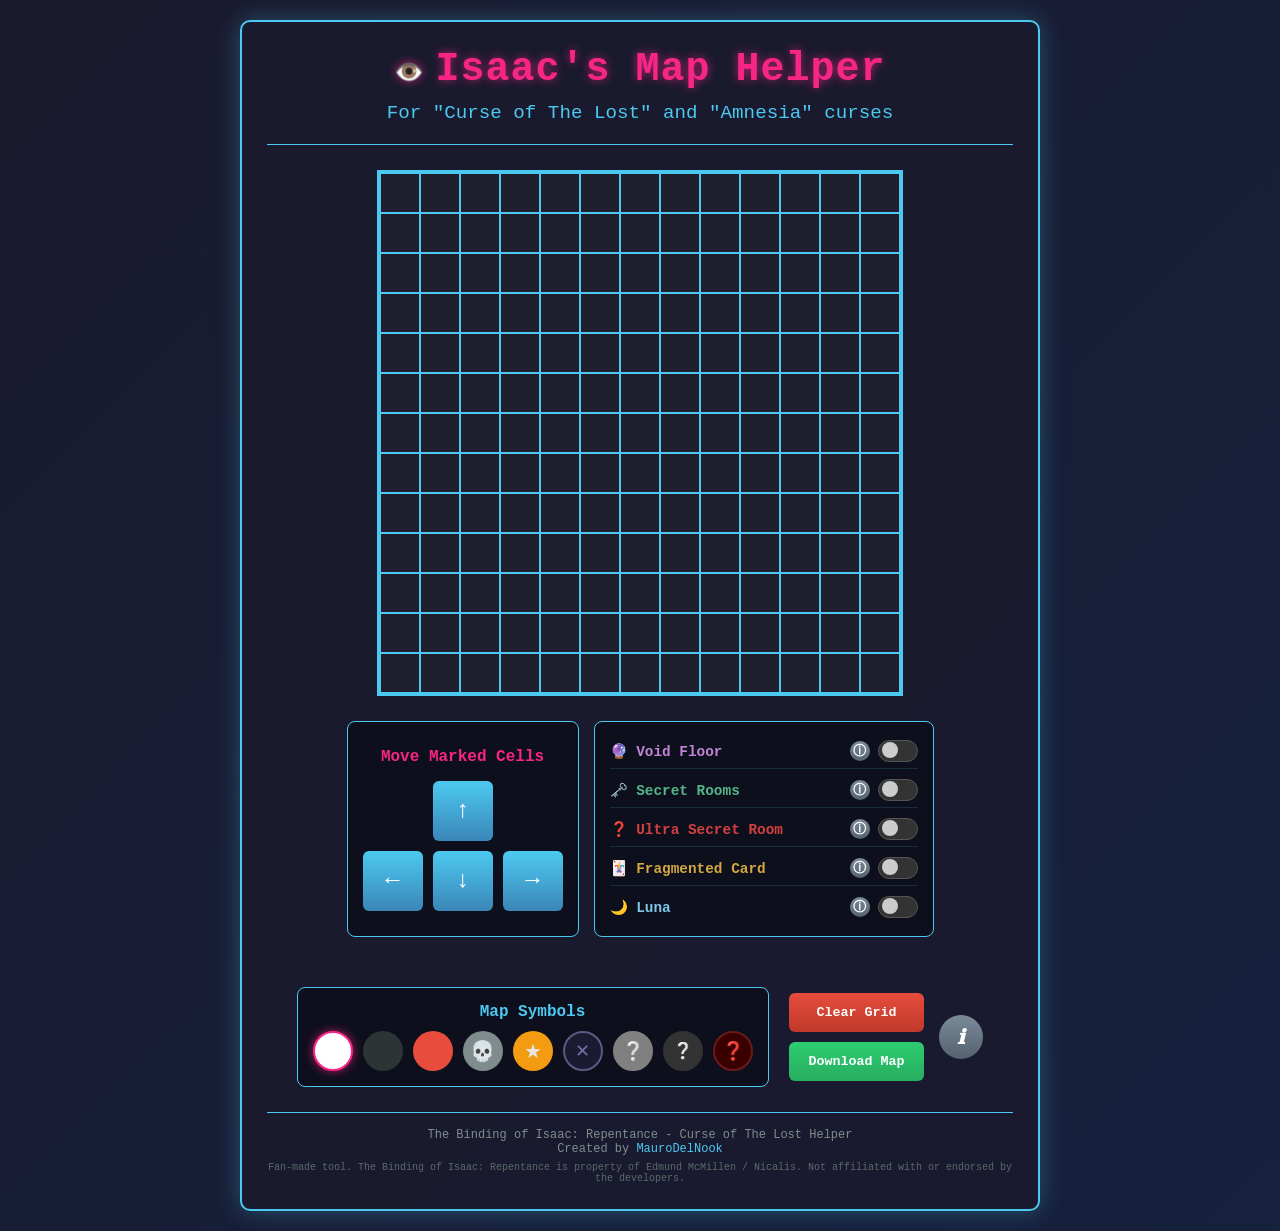
<file: index.html>
<!DOCTYPE html>
<html lang="en">
<head>
    <meta charset="UTF-8">
    <meta name="viewport" content="width=device-width, initial-scale=1.0">
    <title>Isaac's Map Helper - Curse of The Lost</title>
    <link rel="stylesheet" href="style.css">
</head>
<body>
    <div class="container">
        <div class="header">
            <h1><span class="isaac-icon">👁️</span>Isaac's Map Helper</h1>
            <p class="subtitle">For "Curse of The Lost" and "Amnesia" curses</p>
        </div>

        <div class="grid-container">
            <div class="grid" id="grid"></div>
        </div>

        <div class="main-controls-row">
            <div class="nav-controls">
                <div class="nav-title">Move Marked Cells</div>
                <div class="nav-row">
                    <button class="nav-btn" id="up-btn">↑</button>
                </div>
                <div class="nav-row">
                    <button class="nav-btn" id="left-btn">←</button>
                    <button class="nav-btn" id="down-btn">↓</button>
                    <button class="nav-btn" id="right-btn">→</button>
                </div>
            </div>

            <div class="toggles-panel">
                <div class="toggle-compact-row">
                    <span class="toggle-compact-name void-label">🔮 Void Floor</span>
                    <button type="button" class="info-icon-btn" data-tooltip-target="void-tooltip" aria-label="About Void Floor toggle">ⓘ</button>
                    <span class="toggle-tooltip" id="void-tooltip" role="tooltip">Enable to detect which boss rooms could contain Delirium.</span>
                    <label class="toggle-switch toggle-switch-sm">
                        <input type="checkbox" id="void-toggle">
                        <span class="toggle-slider"></span>
                    </label>
                </div>

                <div class="toggle-compact-row">
                    <span class="toggle-compact-name secret-label">🗝️ Secret Rooms</span>
                    <button type="button" class="info-icon-btn" data-tooltip-target="secret-tooltip" aria-label="About Secret Rooms toggle">ⓘ</button>
                    <span class="toggle-tooltip" id="secret-tooltip" role="tooltip">Detect possible Secret Room &amp; Super Secret Room locations.</span>
                    <label class="toggle-switch toggle-switch-sm">
                        <input type="checkbox" id="secret-toggle">
                        <span class="toggle-slider"></span>
                    </label>
                </div>

                <div class="toggle-compact-row">
                    <span class="toggle-compact-name usr-label">❓ Ultra Secret Room</span>
                    <button type="button" class="info-icon-btn" data-tooltip-target="usr-tooltip" aria-label="About Ultra Secret Room toggle">ⓘ</button>
                    <span class="toggle-tooltip" id="usr-tooltip" role="tooltip">Detect possible Ultra Secret Room locations (isolated spots reachable via Red Rooms).</span>
                    <label class="toggle-switch toggle-switch-sm">
                        <input type="checkbox" id="usr-toggle">
                        <span class="toggle-slider"></span>
                    </label>
                </div>

                <div class="toggle-compact-row">
                    <span class="toggle-compact-name fragmented-label">🃏 Fragmented Card</span>
                    <button type="button" class="info-icon-btn" data-tooltip-target="fragmented-tooltip" aria-label="About Fragmented Card toggle">ⓘ</button>
                    <span class="toggle-tooltip" id="fragmented-tooltip" role="tooltip">Two Secret Rooms exist on this floor instead of one.</span>
                    <label class="toggle-switch toggle-switch-sm">
                        <input type="checkbox" id="fragmented-toggle">
                        <span class="toggle-slider"></span>
                    </label>
                </div>

                <div class="toggle-compact-row">
                    <span class="toggle-compact-name luna-label">🌙 Luna</span>
                    <button type="button" class="info-icon-btn" data-tooltip-target="luna-tooltip" aria-label="About Luna toggle">ⓘ</button>
                    <span class="toggle-tooltip" id="luna-tooltip" role="tooltip">An extra Secret Room and an extra Super Secret Room exist on this floor.</span>
                    <label class="toggle-switch toggle-switch-sm">
                        <input type="checkbox" id="luna-toggle">
                        <span class="toggle-slider"></span>
                    </label>
                </div>
            </div>
        </div>

        <div class="detection-panels">
            <div class="void-info" id="void-info" style="display:none">
                <div class="detection-panel-title void-label">🔮 The Void Floor</div>
                <div id="void-stats">No boss rooms marked yet. Use the skull (💀) symbol to mark them.</div>
                <div class="void-legend">
                    <span class="legend-possible">⚠ Possible Delirium — fits a 2×2 block within bounds with no overlapping rooms</span>
                    <span class="legend-impossible">✕ Ruled Out — no valid 2×2 expansion exists (out of bounds or blocked by another room)</span>
                </div>
            </div>

            <div class="secret-info" id="secret-info" style="display:none">
                <div class="detection-panel-title secret-label">🗝️ Secret Rooms</div>
                <div id="secret-stats">No rooms marked yet. Mark rooms to detect possible Secret Room locations.</div>
                <div class="secret-legend">
                    <span class="legend-sr">🗝 Possible Secret Room — adjacent to 3–4 rooms (narrows to 2, or 1 if SSR is known, when no better spots exist)</span>
                    <span class="legend-ssr">⭐ Possible Super Secret Room — adjacent to 1 room (dead end)</span>
                    <span class="legend-wall-info">Green edge strip = unchecked wall · Red edge strip = already checked (no bomb needed)</span>
                    <span class="legend-found-note">Once found, mark with ❔ from Map Symbols to stop detection for that type.</span>
                </div>
            </div>

            <div class="usr-info" id="usr-info" style="display:none">
                <div class="detection-panel-title usr-label">❓ Ultra Secret Room</div>
                <div id="usr-stats">No rooms marked yet. Mark rooms to detect possible USR locations.</div>
                <div class="usr-legend">
                    <span class="legend-usr">❓ Possible USR — isolated cell with 3+ connections to non-red rooms via adjacent Red Rooms (falls back to 2, then 1)</span>
                    <span class="legend-usr-note">Red rooms adjacent to Boss, Secret, or Super Secret Rooms don't count as valid paths.</span>
                    <span class="legend-usr-note">Once found, mark with ❓ from Map Symbols to stop detection.</span>
                </div>
            </div>

            <div class="fragmented-info" id="fragmented-info" style="display:none">
                <div class="detection-panel-title fragmented-label">🃏 Fragmented Card</div>
                <div class="fragmented-note">Two Secret Rooms on this floor — mark both with ❔ once found.</div>
            </div>

            <div class="luna-info" id="luna-info" style="display:none">
                <div class="detection-panel-title luna-label">🌙 Luna</div>
                <div class="luna-note">This floor has 2 Super Secret Rooms (and an extra Secret Room) — mark each with ❔ once found. Stacks with Fragmented Card for up to 3 Secret Rooms. None of them can be adjacent to each other.</div>
            </div>
        </div>

        <div class="controls">
            <div class="color-selector">
                <div class="color-selector-title">Map Symbols</div>
                <div class="color-options">
                    <div class="color-option color-white selected" data-color="white" title="Visited Room"></div>
                    <div class="color-option color-black" data-color="black" title="Unvisited Room"></div>
                    <div class="color-option color-red" data-color="red" title="Red Room"></div>
                    <div class="color-option color-skull" data-color="skull" title="Boss Room">💀</div>
                    <div class="color-option color-other" data-color="other" title="Other Room (Treasure, Sacrifice, etc.)">★</div>
                    <div class="color-option color-empty-room" data-color="empty-room" title="Empty Room (no room here)">✕</div>
                    <div class="color-option color-sr" data-color="sr" title="Secret Room (found)">❔</div>
                    <div class="color-option color-ssr" data-color="ssr" title="Super Secret Room (found)">❔</div>
                    <div class="color-option color-usr" data-color="usr" title="Ultra Secret Room (found)">❓</div>
                </div>
            </div>

            <div class="buttons">
                <div class="buttons-stack">
                    <button id="clear-btn" class="clear-btn">Clear Grid</button>
                    <button id="download-btn" class="download-btn">Download Map</button>
                </div>
                <button id="info-btn" class="info-btn" type="button" title="How to use" aria-haspopup="dialog" aria-controls="info-modal" aria-label="Show instructions">ℹ</button>
            </div>
        </div>

        <div class="footer">
            <p>The Binding of Isaac: Repentance - Curse of The Lost Helper</p>
            <p>Created by <a href="https://github.com/MauroDelNook" class="github-link" id="github-link">MauroDelNook</a></p>
            <p class="disclaimer">Fan-made tool. The Binding of Isaac: Repentance is property of Edmund McMillen / Nicalis. Not affiliated with or endorsed by the developers.</p>
        </div>
    </div>

    <div class="info-modal-overlay" id="info-modal-overlay" style="display:none">
        <div class="info-modal" id="info-modal" role="dialog" aria-modal="true" aria-labelledby="info-modal-title">
            <div class="info-modal-header">
                <h2 id="info-modal-title"><span class="isaac-icon">👁️</span>How to Use</h2>
                <button class="info-modal-close" id="info-modal-close" type="button" aria-label="Close instructions">✕</button>
            </div>
            <div class="info-modal-body">
                <p>➤ Start from the center cell — that's your spawn room. Click to mark, click again to clear.</p>
                <p>➤ Use arrow buttons to shift the whole map if your starting position was off.</p>
                <p>➤ Mark confirmed empty spots with ✕ — it improves Delirium detection accuracy.</p>
                <p>➤ Special room shapes (2×2, L-shaped, narrow) aren't supported — mark each cell individually.</p>
                <p>➤ Enable Secret Rooms to highlight likely Secret / Super Secret Room spots. Click a room's edge strips to cross out walls you've already checked.</p>
                <p>➤ Enable Fragmented Card if you have this trinket — a second Secret Room exists on this floor.</p>
                <p>➤ Enable Luna if this floor has its effect — one extra Secret Room and one extra Super Secret Room exist. Stacks with Fragmented Card for up to 3 Secret Rooms.</p>
                <p>➤ Enable Ultra Secret Room to find isolated spots reachable only via Red Rooms. Mark with ❓ once found.</p>
                <p>➤ Mark potential Red Rooms to plan which wall to open — if the Red Room is adjacent to the USR, its door opens automatically when you enter.</p>
            </div>
        </div>
    </div>

    <script src="script.js"></script>

    <!--
        Edmund McMillen. You little fucker. You made a shit of piece with your trash Isaac.
        It's fucking bad this trash game. I will become back my money.
        I hope you will in your next time a cow; on a trash farm, you sucker.

        (Still bought it on 3 platforms tho)
    -->
</body>
</html>
</file>
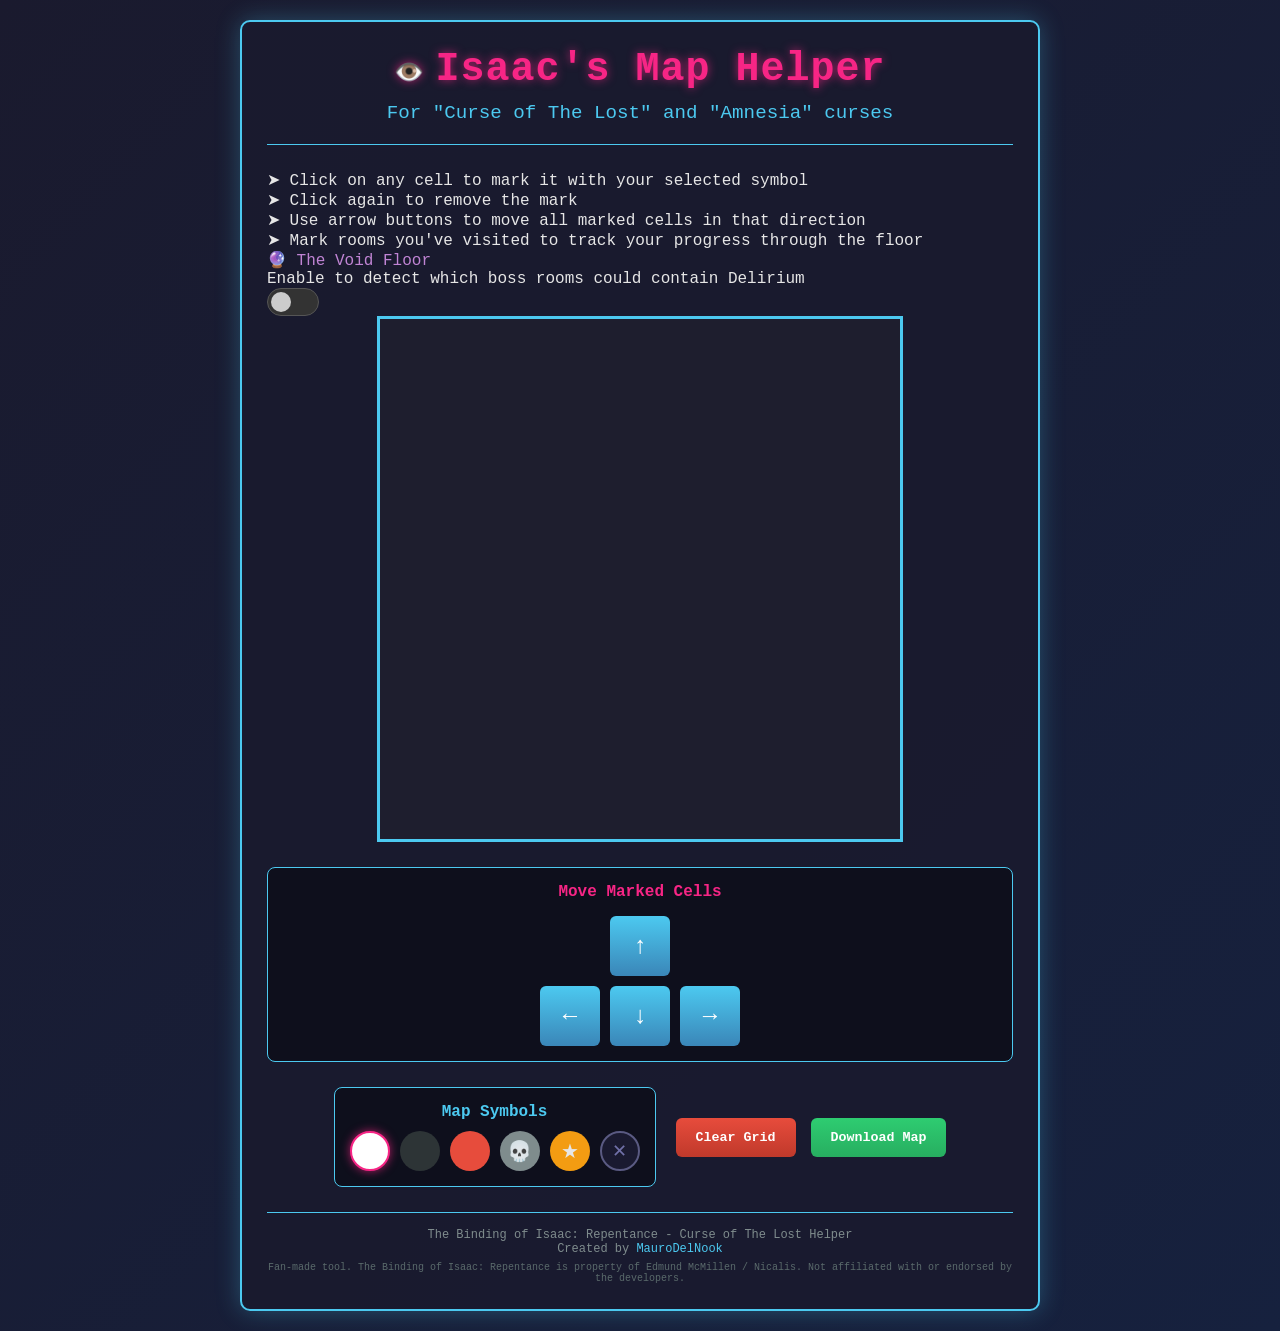
<file: isaacCurseOfTheLost.html>
<!DOCTYPE html>
<html lang="en">
<head>
    <meta charset="UTF-8">
    <meta name="viewport" content="width=device-width, initial-scale=1.0">
    <title>Isaac's Map Helper - Curse of The Lost</title>
    <link rel="stylesheet" href="style.css">
</head>
<body>
    <div class="container">
        <div class="header">
            <h1><span class="isaac-icon">👁️</span>Isaac's Map Helper</h1>
            <p class="subtitle">For "Curse of The Lost" and "Amnesia" curses</p>
        </div>

        <div class="instructions">
            <p>➤ Click on any cell to mark it with your selected symbol</p>
            <p>➤ Click again to remove the mark</p>
            <p>➤ Use arrow buttons to move all marked cells in that direction</p>
            <p>➤ Mark rooms you've visited to track your progress through the floor</p>
        </div>

        <div class="void-section">
            <div class="void-toggle-row">
                <div>
                    <div class="void-label">🔮 The Void Floor</div>
                    <div class="void-description">Enable to detect which boss rooms could contain Delirium</div>
                </div>
                <label class="toggle-switch">
                    <input type="checkbox" id="void-toggle">
                    <span class="toggle-slider"></span>
                </label>
            </div>
            <div class="void-info" id="void-info" style="display:none">
                <div id="void-stats">No boss rooms marked yet. Use the skull (💀) symbol to mark them.</div>
                <div class="void-legend">
                    <span class="legend-possible">⚠ Possible Delirium — fits a 2×2 block within bounds with no overlapping rooms</span>
                    <span class="legend-impossible">✕ Ruled Out — no valid 2×2 expansion exists (out of bounds or blocked by another room)</span>
                </div>
            </div>
        </div>

        <div class="grid-container">
            <div class="grid" id="grid"></div>
        </div>

        <div class="nav-controls">
            <div class="nav-title">Move Marked Cells</div>
            <div class="nav-row">
                <button class="nav-btn" id="up-btn">↑</button>
            </div>
            <div class="nav-row">
                <button class="nav-btn" id="left-btn">←</button>
                <button class="nav-btn" id="down-btn">↓</button>
                <button class="nav-btn" id="right-btn">→</button>
            </div>
        </div>

        <div class="controls">
            <div class="color-selector">
                <div class="color-selector-title">Map Symbols</div>
                <div class="color-options">
                    <div class="color-option color-white selected" data-color="white" title="Visited Room"></div>
                    <div class="color-option color-black" data-color="black" title="Unvisited Room"></div>
                    <div class="color-option color-red" data-color="red" title="Red Room"></div>
                    <div class="color-option color-skull" data-color="skull" title="Boss Room">💀</div>
                    <div class="color-option color-other" data-color="other" title="Other Room (Treasure, Sacrifice, etc.)">★</div>
                    <div class="color-option color-empty-room" data-color="empty-room" title="Empty Room (no room here)">✕</div>
                </div>
            </div>

            <div class="buttons">
                <button id="clear-btn" class="clear-btn">Clear Grid</button>
                <button id="download-btn" class="download-btn">Download Map</button>
            </div>
        </div>

        <div class="footer">
            <p>The Binding of Isaac: Repentance - Curse of The Lost Helper</p>
            <p>Created by <a href="https://github.com/MauroDelNook" class="github-link" id="github-link">MauroDelNook</a></p>
            <p class="disclaimer">Fan-made tool. The Binding of Isaac: Repentance is property of Edmund McMillen / Nicalis. Not affiliated with or endorsed by the developers.</p>
        </div>
    </div>

    <script src="script.js"></script>

    <!--
        Edmund McMillen. You little fucker. You made a shit of piece with your trash Isaac.
        It's fucking bad this trash game. I will become back my money.
        I hope you will in your next time a cow; on a trash farm, you sucker.

        (Still bought it on 3 platforms tho)
    -->
</body>
</html>
</file>
<file: style.css>
* {
    margin: 0;
    padding: 0;
    box-sizing: border-box;
}

body {
    font-family: 'Courier New', monospace;
    background: linear-gradient(135deg, #1a1a2e 0%, #16213e 100%);
    color: #e6e6e6;
    display: flex;
    justify-content: center;
    align-items: center;
    min-height: 100vh;
    padding: 20px;
}

.container {
    background: rgba(26, 26, 46, 0.9);
    border: 2px solid #4cc9f0;
    border-radius: 10px;
    padding: 25px;
    box-shadow: 0 0 25px rgba(76, 201, 240, 0.3);
    max-width: 800px;
    width: 100%;
}

.header {
    text-align: center;
    margin-bottom: 25px;
    border-bottom: 1px solid #4cc9f0;
    padding-bottom: 15px;
}

h1 {
    font-size: 2.5rem;
    color: #f72585;
    text-shadow: 0 0 10px rgba(247, 37, 133, 0.7);
    margin-bottom: 10px;
    letter-spacing: 1px;
}

.subtitle {
    color: #4cc9f0;
    font-size: 1.2rem;
    margin-bottom: 5px;
}

.void-label { color: #c084d4; }
.secret-label { color: #52b788; }
.usr-label { color: #d44040; }
.fragmented-label { color: #d4a840; }
.luna-label { color: #7ec8e8; }

/* ── Toggle switch ── */
.toggle-switch {
    position: relative;
    display: inline-block;
    width: 52px;
    height: 28px;
    flex-shrink: 0;
}

.toggle-switch.toggle-switch-sm {
    width: 40px;
    height: 22px;
}

.toggle-switch-sm .toggle-slider::before {
    height: 16px;
    width: 16px;
}

.toggle-switch-sm input:checked + .toggle-slider::before {
    transform: translateX(18px);
}

.toggle-switch input {
    opacity: 0;
    width: 0;
    height: 0;
}

.toggle-slider {
    position: absolute;
    cursor: pointer;
    top: 0; left: 0; right: 0; bottom: 0;
    background-color: #333;
    border-radius: 28px;
    transition: 0.3s;
    border: 1px solid #555;
}

.toggle-slider::before {
    position: absolute;
    content: '';
    height: 20px;
    width: 20px;
    left: 3px;
    bottom: 3px;
    background-color: #ccc;
    border-radius: 50%;
    transition: 0.3s;
}

.toggle-switch input:checked + .toggle-slider {
    background-color: #7b2d8b;
    border-color: #a040b8;
    box-shadow: 0 0 8px rgba(160, 64, 184, 0.6);
}

.toggle-switch input:checked + .toggle-slider::before {
    transform: translateX(24px);
    background-color: #ffffff;
}

/* ── Toggles panel (beside Move Marked Cells) ── */
.main-controls-row {
    display: flex;
    align-items: stretch;
    justify-content: center;
    gap: 15px;
    margin-bottom: 25px;
    flex-wrap: wrap;
}

.main-controls-row .nav-controls {
    margin-bottom: 0;
    justify-content: center;
}

.toggles-panel {
    flex: 1;
    min-width: 240px;
    max-width: 340px;
    display: flex;
    flex-direction: column;
    gap: 4px;
    background: rgba(10, 10, 20, 0.7);
    padding: 12px 15px;
    border-radius: 8px;
    border: 1px solid #4cc9f0;
}

.toggle-compact-row {
    position: relative;
    display: flex;
    align-items: center;
    gap: 8px;
    padding: 6px 0;
    border-bottom: 1px solid rgba(76, 201, 240, 0.15);
}

.toggle-compact-row:last-child { border-bottom: none; }

.toggle-compact-name {
    font-weight: bold;
    font-size: 0.9rem;
    flex: 1;
    white-space: nowrap;
    overflow: hidden;
    text-overflow: ellipsis;
}

.info-icon-btn {
    width: 20px;
    height: 20px;
    min-width: 20px;
    border-radius: 50%;
    padding: 0;
    font-size: 13px;
    line-height: 1;
    flex-shrink: 0;
    background: linear-gradient(to bottom, #7b8a99, #55636f);
}

.info-icon-btn:hover,
.info-icon-btn.active {
    background: linear-gradient(to bottom, #4cc9f0, #3a86b8);
}

.toggle-tooltip {
    display: none;
    position: absolute;
    top: 100%;
    right: 0;
    width: 230px;
    max-width: 70vw;
    margin-top: 6px;
    padding: 10px 12px;
    background: #0f0f1e;
    border: 1px solid #4cc9f0;
    border-radius: 6px;
    box-shadow: 0 4px 14px rgba(0, 0, 0, 0.5);
    font-size: 0.78rem;
    font-style: italic;
    line-height: 1.4;
    color: #cfe8f5;
    z-index: 20;
}

.toggle-tooltip.active { display: block; }

/* ── Detection panels (stats & legends, shown when a toggle is on) ── */
.detection-panels {
    display: flex;
    flex-direction: column;
    gap: 15px;
    margin-bottom: 25px;
}

.detection-panel-title {
    font-weight: bold;
    font-size: 1.05rem;
    margin-bottom: 10px;
}

.void-info {
    background: rgba(15, 5, 25, 0.85);
    border-radius: 8px;
    padding: 15px;
    border: 1px solid #7b2d8b;
}

#void-stats {
    color: #e6e6e6;
    margin-bottom: 10px;
    font-size: 0.9rem;
    line-height: 1.5;
}

.stat-possible { color: #ffd700; font-weight: bold; }
.stat-impossible { color: #888; }

.void-legend {
    display: flex;
    flex-direction: column;
    gap: 4px;
    font-size: 0.8rem;
}

.legend-possible { color: #ffd700; }
.legend-impossible { color: #888; }

/* ── Secret Room section ── */
#secret-toggle:checked + .toggle-slider {
    background-color: #1a6b3a;
    border-color: #52b788;
    box-shadow: 0 0 8px rgba(82, 183, 136, 0.6);
}

.secret-info {
    background: rgba(5, 20, 10, 0.85);
    border-radius: 8px;
    padding: 15px;
    border: 1px solid #1a6b3a;
}

#secret-stats {
    color: #e6e6e6;
    margin-bottom: 10px;
    font-size: 0.9rem;
    line-height: 1.5;
}

.stat-sr  { color: #c0c0c0; font-weight: bold; }
.stat-ssr { color: #909090; font-weight: bold; }

.secret-legend {
    display: flex;
    flex-direction: column;
    gap: 4px;
    font-size: 0.8rem;
}

.legend-sr       { color: #c0c0c0; }
.legend-ssr      { color: #909090; }
.legend-wall-info  { color: #7a9a8a; font-style: italic; }
.legend-found-note { color: #7a9a8a; font-style: italic; }

/* ── Ultra Secret Room section ── */
#usr-toggle:checked + .toggle-slider {
    background-color: #6b1a1a;
    border-color: #c03030;
    box-shadow: 0 0 8px rgba(192, 48, 48, 0.6);
}

.usr-info {
    background: rgba(15, 3, 3, 0.85);
    border-radius: 8px;
    padding: 15px;
    border: 1px solid #6b1a1a;
}

#usr-stats {
    color: #e6e6e6;
    margin-bottom: 10px;
    font-size: 0.9rem;
    line-height: 1.5;
}

.stat-usr { color: #d44040; font-weight: bold; }

.usr-legend {
    display: flex;
    flex-direction: column;
    gap: 4px;
    font-size: 0.8rem;
}

.legend-usr      { color: #c04040; }
.legend-usr-note { color: #7a4040; font-style: italic; }

/* ── Fragmented Card section ── */
#fragmented-toggle:checked + .toggle-slider {
    background-color: #6b5210;
    border-color: #d4a840;
    box-shadow: 0 0 8px rgba(212, 168, 64, 0.6);
}

.fragmented-info {
    background: rgba(20, 15, 5, 0.85);
    border-radius: 8px;
    padding: 15px;
    border: 1px solid #6b5210;
}

.fragmented-note {
    color: #c0902a;
    font-size: 0.85rem;
    font-style: italic;
}

/* ── Luna section ── */
#luna-toggle:checked + .toggle-slider {
    background-color: #2d4a8b;
    border-color: #7ec8e8;
    box-shadow: 0 0 8px rgba(126, 200, 232, 0.6);
}

.luna-info {
    background: rgba(5, 10, 25, 0.85);
    border-radius: 8px;
    padding: 15px;
    border: 1px solid #2d4a8b;
}

.luna-note {
    color: #6aa0c8;
    font-size: 0.85rem;
    font-style: italic;
}

/* ── Grid ── */
.grid-container {
    display: flex;
    justify-content: center;
    margin-bottom: 25px;
}

.grid {
    display: grid;
    grid-template-columns: repeat(13, 40px);
    grid-template-rows: repeat(13, 40px);
    gap: 0;
    border: 3px solid #4cc9f0;
    background-color: #1e1e2e;
}

.cell {
    width: 40px;
    height: 40px;
    border: 1px solid #4cc9f0;
    cursor: pointer;
    display: flex;
    justify-content: center;
    align-items: center;
    font-size: 24px;
    transition: background-color 0.2s, opacity 0.2s;
    position: relative;
}

.cell:hover {
    background-color: rgba(76, 201, 240, 0.2) !important;
}

.cell-text {
    position: relative;
    z-index: 1;
    pointer-events: none;
}

.cell.marked-white    { background-color: #ffffff; }
.cell.marked-black    { background-color: #2d3436; }
.cell.marked-red      { background-color: #e74c3c; }
.cell.marked-skull    { background-color: #7f8c8d; }
.cell.marked-other { background-color: #f39c12; }

.cell.marked-empty-room {
    background-color: #1a1a30;
    color: #5a5a82;
    font-size: 18px;
}

.cell.marked-sr {
    background-color: #808080;
    color: #ffffff;
    font-size: 20px;
}

.cell.marked-ssr {
    background-color: #333333;
    color: #ffffff;
    font-size: 18px;
}

.cell.marked-usr {
    background-color: #3a0000;
    color: #ffffff;
    font-size: 18px;
}

/* ── Delirium indicators ── */
.cell.boss-possible {
    animation: pulseGold 1.8s ease-in-out infinite;
}

.cell.boss-possible::after {
    content: '⚠';
    position: absolute;
    top: 1px;
    right: 2px;
    font-size: 9px;
    color: #ffd700;
    pointer-events: none;
    line-height: 1;
}

.cell.boss-impossible {
    opacity: 0.55;
}

.cell.boss-impossible::after {
    content: '✕';
    position: absolute;
    font-size: 22px;
    color: rgba(0, 0, 0, 0.6);
    font-weight: bold;
    pointer-events: none;
}

@keyframes pulseGold {
    0%, 100% { box-shadow: inset 0 0 0 2px #ffd700, 0 0 6px rgba(255,215,0,0.3); }
    50%       { box-shadow: inset 0 0 0 2px #ffd700, 0 0 16px rgba(255,215,0,0.85); }
}

/* ── Secret Room wall strips ── */
.wall {
    position: absolute;
    z-index: 10;
    opacity: 0;
    pointer-events: none;
    transition: opacity 0.15s, background-color 0.15s;
    border-radius: 2px;
}

.wall-n { top: 0;    left: 3px;  right: 3px;  height: 8px; }
.wall-s { bottom: 0; left: 3px;  right: 3px;  height: 8px; }
.wall-e { top: 3px;  right: 0;   bottom: 3px; width: 8px;  }
.wall-w { top: 3px;  left: 0;    bottom: 3px; width: 8px;  }

.wall.wall-active {
    opacity: 1;
    pointer-events: auto;
    cursor: pointer;
    background: rgba(82, 183, 136, 0.35);
}

.wall.wall-active:hover {
    background: rgba(82, 183, 136, 0.65);
}

.wall.wall-active.wall-blocked {
    background: rgba(220, 70, 60, 0.55);
}

.wall.wall-active.wall-blocked:hover {
    background: rgba(220, 70, 60, 0.8);
}

/* ── SR / SSR candidate cells ── */
.cell.sr-candidate {
    animation: pulseSR 1.8s ease-in-out infinite;
}

.cell.sr-candidate::before {
    content: '🗝';
    position: absolute;
    font-size: 9px;
    bottom: 1px;
    left: 2px;
    pointer-events: none;
    line-height: 1;
    z-index: 5;
}

.cell.ssr-candidate {
    animation: pulseSSR 1.8s ease-in-out infinite;
}

.cell.ssr-candidate::before {
    content: '⭐';
    position: absolute;
    font-size: 8px;
    bottom: 1px;
    left: 2px;
    pointer-events: none;
    line-height: 1;
    z-index: 5;
}

@keyframes pulseSR {
    0%, 100% { box-shadow: inset 0 0 0 2px #52b788, 0 0 5px rgba(82, 183, 136, 0.3); }
    50%       { box-shadow: inset 0 0 0 2px #52b788, 0 0 14px rgba(82, 183, 136, 0.85); }
}

@keyframes pulseSSR {
    0%, 100% { box-shadow: inset 0 0 0 2px #c084d4, 0 0 5px rgba(192, 132, 212, 0.3); }
    50%       { box-shadow: inset 0 0 0 2px #c084d4, 0 0 14px rgba(192, 132, 212, 0.85); }
}

/* ── USR candidate cells ── */
.cell.usr-candidate {
    animation: pulseUSR 1.8s ease-in-out infinite;
}

.cell.usr-candidate::after {
    content: '❓';
    position: absolute;
    font-size: 9px;
    top: 1px;
    left: 2px;
    pointer-events: none;
    line-height: 1;
    z-index: 5;
}

@keyframes pulseUSR {
    0%, 100% { box-shadow: inset 0 0 0 2px #d44040, 0 0 5px rgba(212, 64, 64, 0.3); }
    50%       { box-shadow: inset 0 0 0 2px #d44040, 0 0 14px rgba(212, 64, 64, 0.85); }
}

/* ── Controls ── */
.controls {
    display: flex;
    flex-wrap: wrap;
    gap: 20px;
    justify-content: center;
    margin-bottom: 25px;
}

.color-selector {
    display: flex;
    flex-direction: column;
    align-items: center;
    background: rgba(10, 10, 20, 0.7);
    padding: 15px;
    border-radius: 8px;
    border: 1px solid #4cc9f0;
}

.color-selector-title {
    margin-bottom: 10px;
    color: #4cc9f0;
    font-weight: bold;
}

.color-options {
    display: flex;
    gap: 10px;
    flex-wrap: wrap;
    justify-content: center;
}

.color-option {
    width: 40px;
    height: 40px;
    border-radius: 50%;
    cursor: pointer;
    border: 2px solid transparent;
    display: flex;
    justify-content: center;
    align-items: center;
    font-size: 20px;
    transition: all 0.2s;
}

.color-option:hover { transform: scale(1.1); }

.color-option.selected {
    border-color: #f72585;
    box-shadow: 0 0 10px rgba(247, 37, 133, 0.7);
}

.color-white    { background-color: #ffffff; }
.color-black    { background-color: #2d3436; }
.color-red      { background-color: #e74c3c; }
.color-skull    { background-color: #7f8c8d; }
.color-other { background-color: #f39c12; }

.color-empty-room {
    background-color: #1a1a30;
    border-color: #5a5a82 !important;
    color: #7070a8;
    font-size: 18px;
}

.color-empty-room.selected { border-color: #f72585 !important; }

.color-sr {
    background-color: #808080;
    border-color: #808080 !important;
    color: #ffffff;
    font-size: 18px;
}

.color-ssr {
    background-color: #333333;
    border-color: #333333 !important;
    color: #ffffff;
    font-size: 16px;
}

.color-sr.selected, .color-ssr.selected { border-color: #f72585 !important; }

.color-usr {
    background-color: #3a0000;
    border-color: #6b1a1a !important;
    color: #ffffff;
    font-size: 18px;
}

.color-usr.selected { border-color: #f72585 !important; }

.buttons {
    display: flex;
    align-items: center;
    gap: 15px;
}

.buttons-stack {
    display: flex;
    flex-direction: column;
    gap: 10px;
}

.info-btn {
    width: 44px;
    height: 44px;
    border-radius: 50%;
    padding: 0;
    font-size: 20px;
    font-style: italic;
    font-weight: bold;
    flex-shrink: 0;
    background: linear-gradient(to bottom, #7b8a99, #55636f);
}

.info-btn:hover {
    background: linear-gradient(to bottom, #4cc9f0, #3a86b8);
}

button {
    background: linear-gradient(to bottom, #4cc9f0, #3a86b8);
    color: white;
    border: none;
    padding: 12px 20px;
    border-radius: 6px;
    cursor: pointer;
    font-family: 'Courier New', monospace;
    font-weight: bold;
    transition: all 0.2s;
    display: flex;
    align-items: center;
    justify-content: center;
    gap: 8px;
}

button:hover {
    background: linear-gradient(to bottom, #f72585, #b5179e);
    transform: translateY(-2px);
    box-shadow: 0 5px 15px rgba(247, 37, 133, 0.4);
}

button:active { transform: translateY(0); }

.clear-btn    { background: linear-gradient(to bottom, #e74c3c, #c0392b); }
.download-btn { background: linear-gradient(to bottom, #2ecc71, #27ae60); }

.nav-controls {
    display: flex;
    flex-direction: column;
    align-items: center;
    gap: 10px;
    background: rgba(10, 10, 20, 0.7);
    padding: 15px;
    border-radius: 8px;
    margin-bottom: 25px;
    border: 1px solid #4cc9f0;
}

.nav-title {
    color: #f72585;
    font-weight: bold;
    margin-bottom: 5px;
}

.nav-row { display: flex; gap: 10px; }

.nav-btn {
    width: 60px;
    height: 60px;
    font-size: 24px;
    display: flex;
    justify-content: center;
    align-items: center;
    padding: 0;
}

.footer {
    text-align: center;
    color: #7f8c8d;
    font-size: 12px;
    margin-top: 20px;
    border-top: 1px solid #4cc9f0;
    padding-top: 15px;
}

.disclaimer {
    font-size: 10px;
    color: #5a6a6b;
    margin-top: 6px;
}

.github-link {
    color: #4cc9f0;
    text-decoration: none;
    transition: color 0.2s;
}

.github-link:hover {
    color: #f72585;
    text-decoration: underline;
}

@media (max-width: 768px) {
    .grid {
        grid-template-columns: repeat(13, 30px);
        grid-template-rows: repeat(13, 30px);
    }
    .cell { width: 30px; height: 30px; font-size: 18px; }
    .container { padding: 15px; }
    .nav-btn { width: 50px; height: 50px; }
    .color-option { width: 35px; height: 35px; font-size: 16px; }
    h1 { font-size: 2rem; }
    .subtitle { font-size: 1rem; }
}

@media (max-width: 480px) {
    .grid {
        grid-template-columns: repeat(13, 20px);
        grid-template-rows: repeat(13, 20px);
    }
    .cell { width: 20px; height: 20px; font-size: 14px; }
    .nav-btn { width: 40px; height: 40px; font-size: 18px; }
    .color-option { width: 30px; height: 30px; font-size: 14px; }
    button { padding: 10px 15px; font-size: 14px; }
    .controls { flex-direction: column; align-items: center; }
    h1 { font-size: 1.8rem; }
}

.isaac-icon {
    display: inline-block;
    margin-right: 10px;
    font-size: 1.5rem;
}

/* ── Instructions modal ── */
.info-modal-overlay {
    position: fixed;
    inset: 0;
    background: rgba(0, 0, 0, 0.7);
    display: flex;
    justify-content: center;
    align-items: center;
    padding: 20px;
    z-index: 1000;
}

.info-modal {
    background: #1a1a2e;
    border: 2px solid #4cc9f0;
    border-radius: 10px;
    box-shadow: 0 0 25px rgba(76, 201, 240, 0.4);
    max-width: 560px;
    width: 100%;
    max-height: 80vh;
    display: flex;
    flex-direction: column;
}

.info-modal-header {
    display: flex;
    align-items: center;
    justify-content: space-between;
    gap: 10px;
    padding: 15px 20px;
    border-bottom: 1px solid #4cc9f0;
    flex-shrink: 0;
}

.info-modal-header h2 {
    color: #f72585;
    font-size: 1.3rem;
    display: flex;
    align-items: center;
}

.info-modal-close {
    width: 32px;
    height: 32px;
    padding: 0;
    border-radius: 50%;
    background: linear-gradient(to bottom, #e74c3c, #c0392b);
    font-size: 14px;
    flex-shrink: 0;
}

.info-modal-body {
    padding: 15px 20px 20px;
    overflow-y: auto;
}

.info-modal-body p {
    margin-bottom: 10px;
    line-height: 1.5;
}

.info-modal-body p:last-child {
    margin-bottom: 0;
}
</file>
